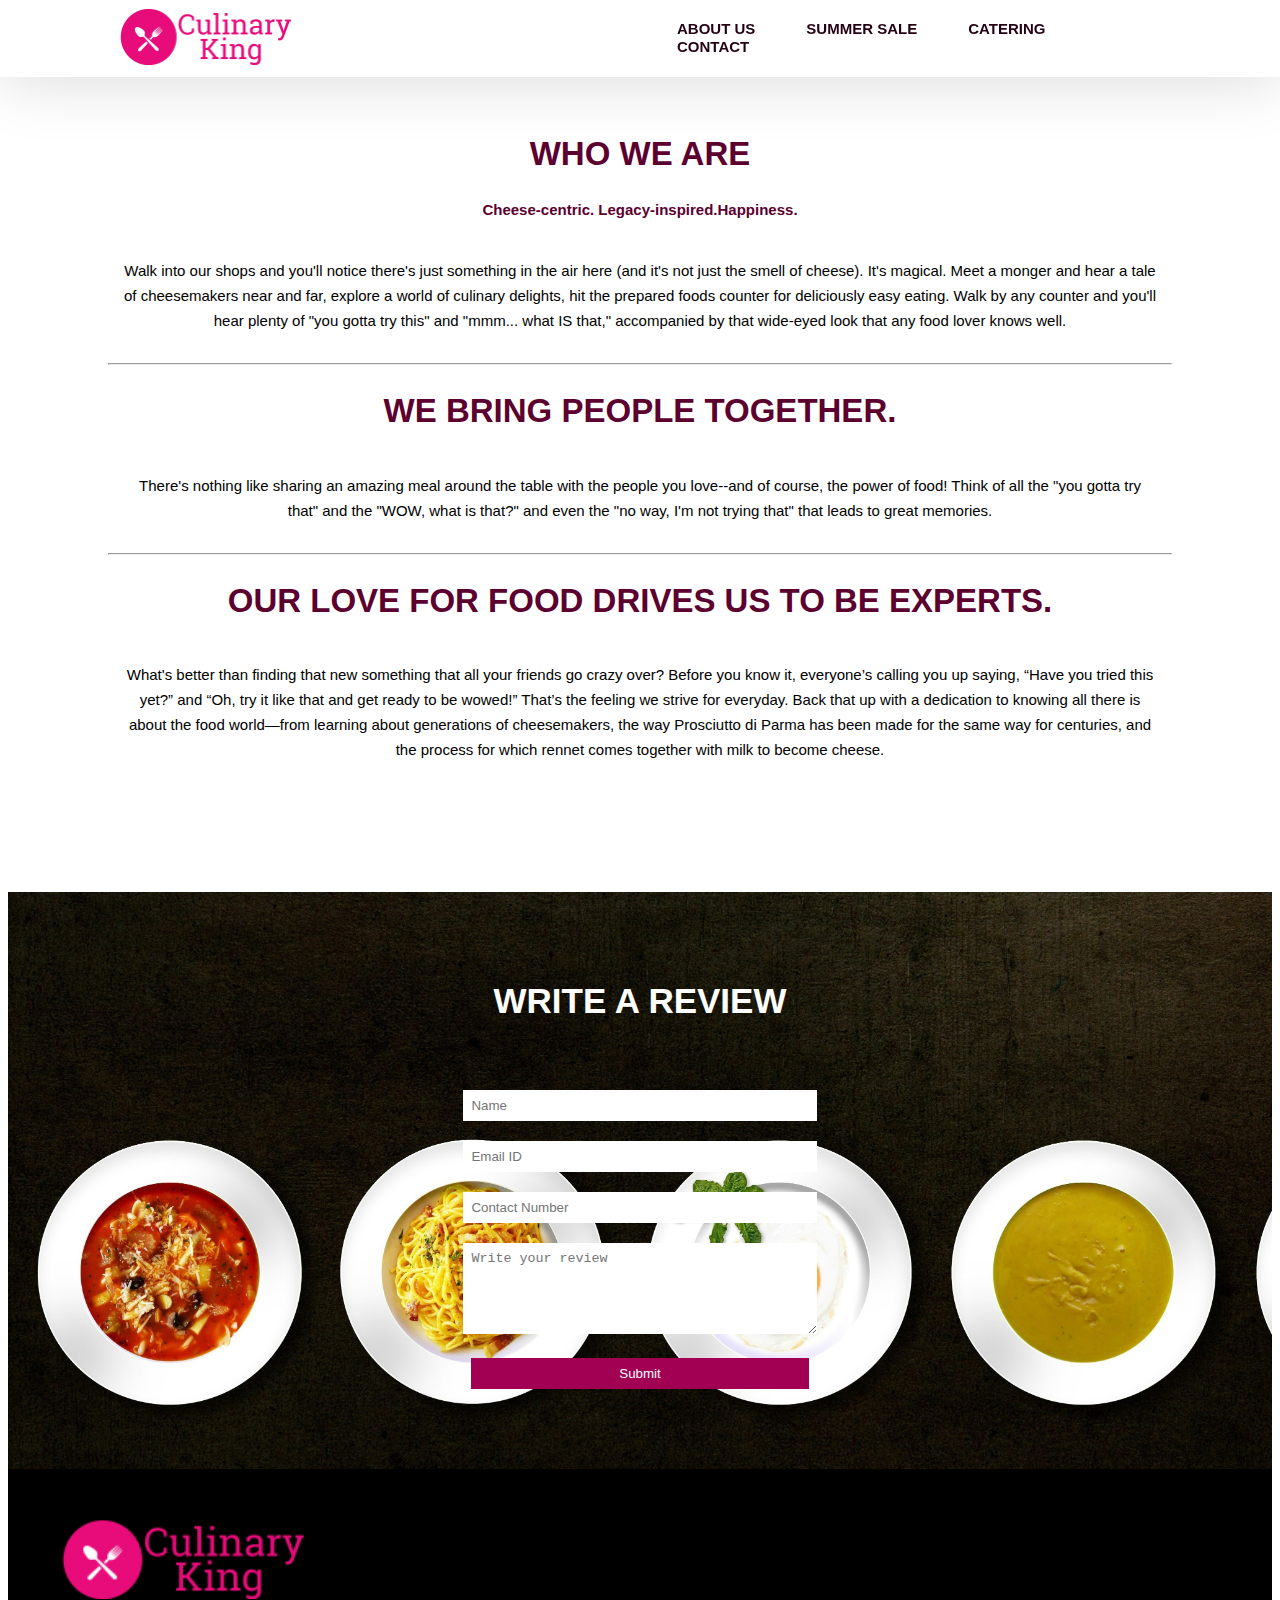
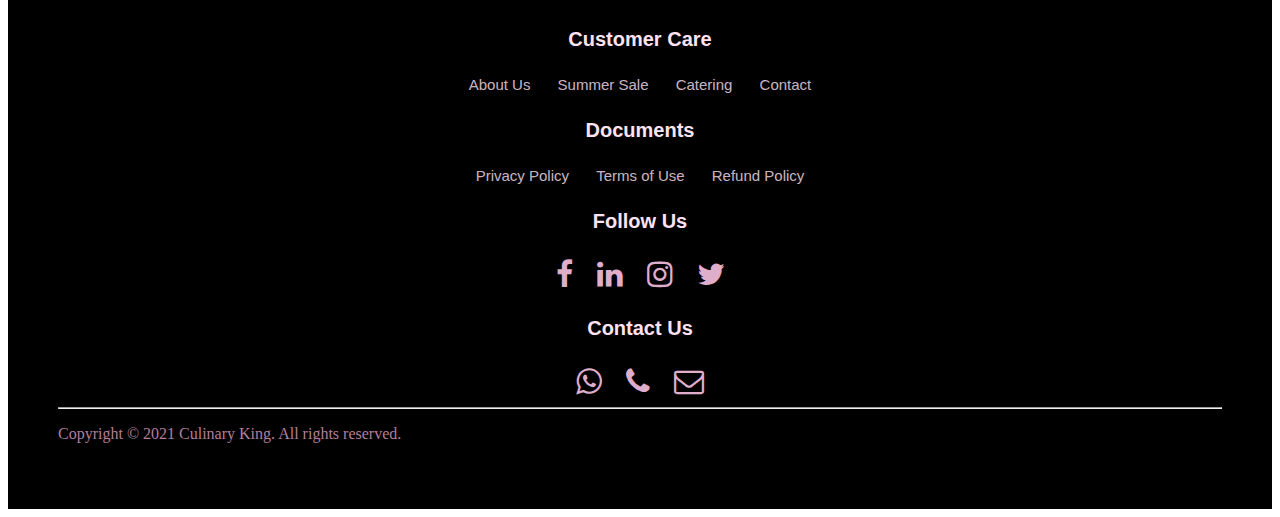
<file: about.html>
<!DOCTYPE html>
<html lang="en">
<head>
    <meta charset="UTF-8">
    <meta http-equiv="X-UA-Compatible" content="IE=edge">
    <meta name="viewport" content="initial-scale=1.0">
    <title>Culinary King | About Us</title>
    <link rel="stylesheet" href="style.css">
    <link rel="stylesheet" href="https://cdnjs.cloudflare.com/ajax/libs/font-awesome/4.7.0/css/font-awesome.min.css">
</head>
<body>
    <nav class="nav nav_top">
        <div class="logo">
            <a href="index.html"><img src="images/logo.png" width="250"></a>
        </div>
        <div class="nav_side">
            <a href="about.html">ABOUT US</a>
            <a href="summer.html">SUMMER SALE</a>
            <a href="catering.html">CATERING</a>
            <a href="contact.html">CONTACT</a>
        </div>
    </nav>
    <!-- -------------------------------------------ABOUT US--------------------------------------------------------->
    <div class="about_us" style="padding-top:100px;">
        <h2>WHO WE ARE</h2>
        <div class="about_content">
            <h5>Cheese-centric. Legacy-inspired.Happiness.</h5>
            <p>Walk into our shops and you'll notice there's just something in the air here (and it's not just the smell of cheese). It's magical. Meet a monger and hear a tale of cheesemakers near and far, explore a world of culinary delights, hit the prepared foods counter for deliciously easy eating. Walk by any counter and you'll hear plenty of "you gotta try this" and "mmm... what IS that," accompanied by that wide-eyed look that any food lover knows well.</p>
        </div>
        <hr>
        <h2>WE BRING PEOPLE TOGETHER.</h2>
        <p>There's nothing like sharing an amazing meal around the table with the people you love--and of course, the power of food! Think of all the "you gotta try that" and the "WOW, what is that?" and even the "no way, I'm not trying that" that leads to great memories.</p>
        <hr>
        <h2>OUR LOVE FOR FOOD DRIVES US TO BE EXPERTS.</h2>
        <p>What's better than finding that new something that all your friends go crazy over? Before you know it, everyone’s calling you up saying, “Have you tried this yet?” and “Oh, try it like that and get ready to be wowed!” That’s the feeling we strive for everyday. Back that up with a dedication to knowing all there is about the food world—from learning about generations of cheesemakers, the way Prosciutto di Parma has been made for the same way for centuries, and the process for which rennet comes together with milk to become cheese.</p>
    </div>
    <!-- --------------------------------------------FEED--------------------------------------------------------->
    <div class="feed">
        <h2>WRITE A REVIEW</h2>
        <div class="feed_form" method="post">
        <form name="submit-googlesheet">
            <input type="text" name="Name" placeholder="Name"><br>
            <input type="email" name="Email" placeholder="Email ID"><br>
            <input type="text" name="Number" placeholder="Contact Number"><br>
            <textarea rows="5" cols="7" name="Review" placeholder="Write your review"></textarea><br>
            <button type="submit">Submit</button>
        </form>
        </div>
    </div>
    <!-- --------------------------------------------FOOTER-------------------------------------------------------->
    <footer>
        <div class="footer_logo">
            <a href="index.html"><img src="images/logo.png" width="250"></a>
        </div>
        <div class="pages">  
            <h3>Customer Care</h3>
            <a href="about.html">About Us</a>|
            <a href="summer.html">Summer Sale</a>|
            <a href="catering.html">Catering</a>|
            <a href="contact.html">Contact</a>
        </div>
        <div class="doc">
            <h3>Documents</h3>
            <a href="#">Privacy Policy</a>|
            <a href="#">Terms of Use</a>|
            <a href="#">Refund Policy</a>
        </div>
        <div class="social">
            <h3>Follow Us</h3>
            <a href="https://www.facebook.com/" target="_blank"><i class="fa fa-facebook" aria-hidden="true"></i></a>
            <a href="https://www.linkedin.com/" target="_blank"><i class="fa fa-linkedin" aria-hidden="true"></i></a>
            <a href="#"><i class="fa fa-instagram" aria-hidden="true"></i></a>
            <a href="#"><i class="fa fa-twitter" aria-hidden="true"></i></a>
        </div>
        <div class="contact">
            <h3>Contact Us</h3>
            <a href="https://api.WhatsApp.com/send?phone=+910000000000" target="_blank"><i class="fa fa-whatsapp" aria-hidden="true"></i></a>
            <a href="tel: +910000000000"><i class="fa fa-phone" aria-hidden="true"></i></a>
            <a href="mailto: roshnideyic365@gmail.com"><i class="fa fa-envelope-o" aria-hidden="true"></i></a>
        </div>
        <hr>
        <p>Copyright &copy; 2021 Culinary King. All rights reserved.</p>
    </footer>

<script type="text/javascript">
    const scriptURL = 'https://script.google.com/macros/s/AKfycbzmY7HJmUEupsd8UBLj-aTxEsPcKQEWFYaxFA44IcIYrYCjanY1WcTF4zyKYXFQubtbTA/exec'
            const form = document.forms['submit-googlesheet']
          
            form.addEventListener('submit', e => {
              e.preventDefault()
              fetch(scriptURL, { method: 'POST', body: new FormData(form)})
                .then(response => alert("Thanks you for your valuable feedback!"))
                .catch(error => console.error('Error!', error.message))
            })
          
</script>
</body>
</html>
</file>
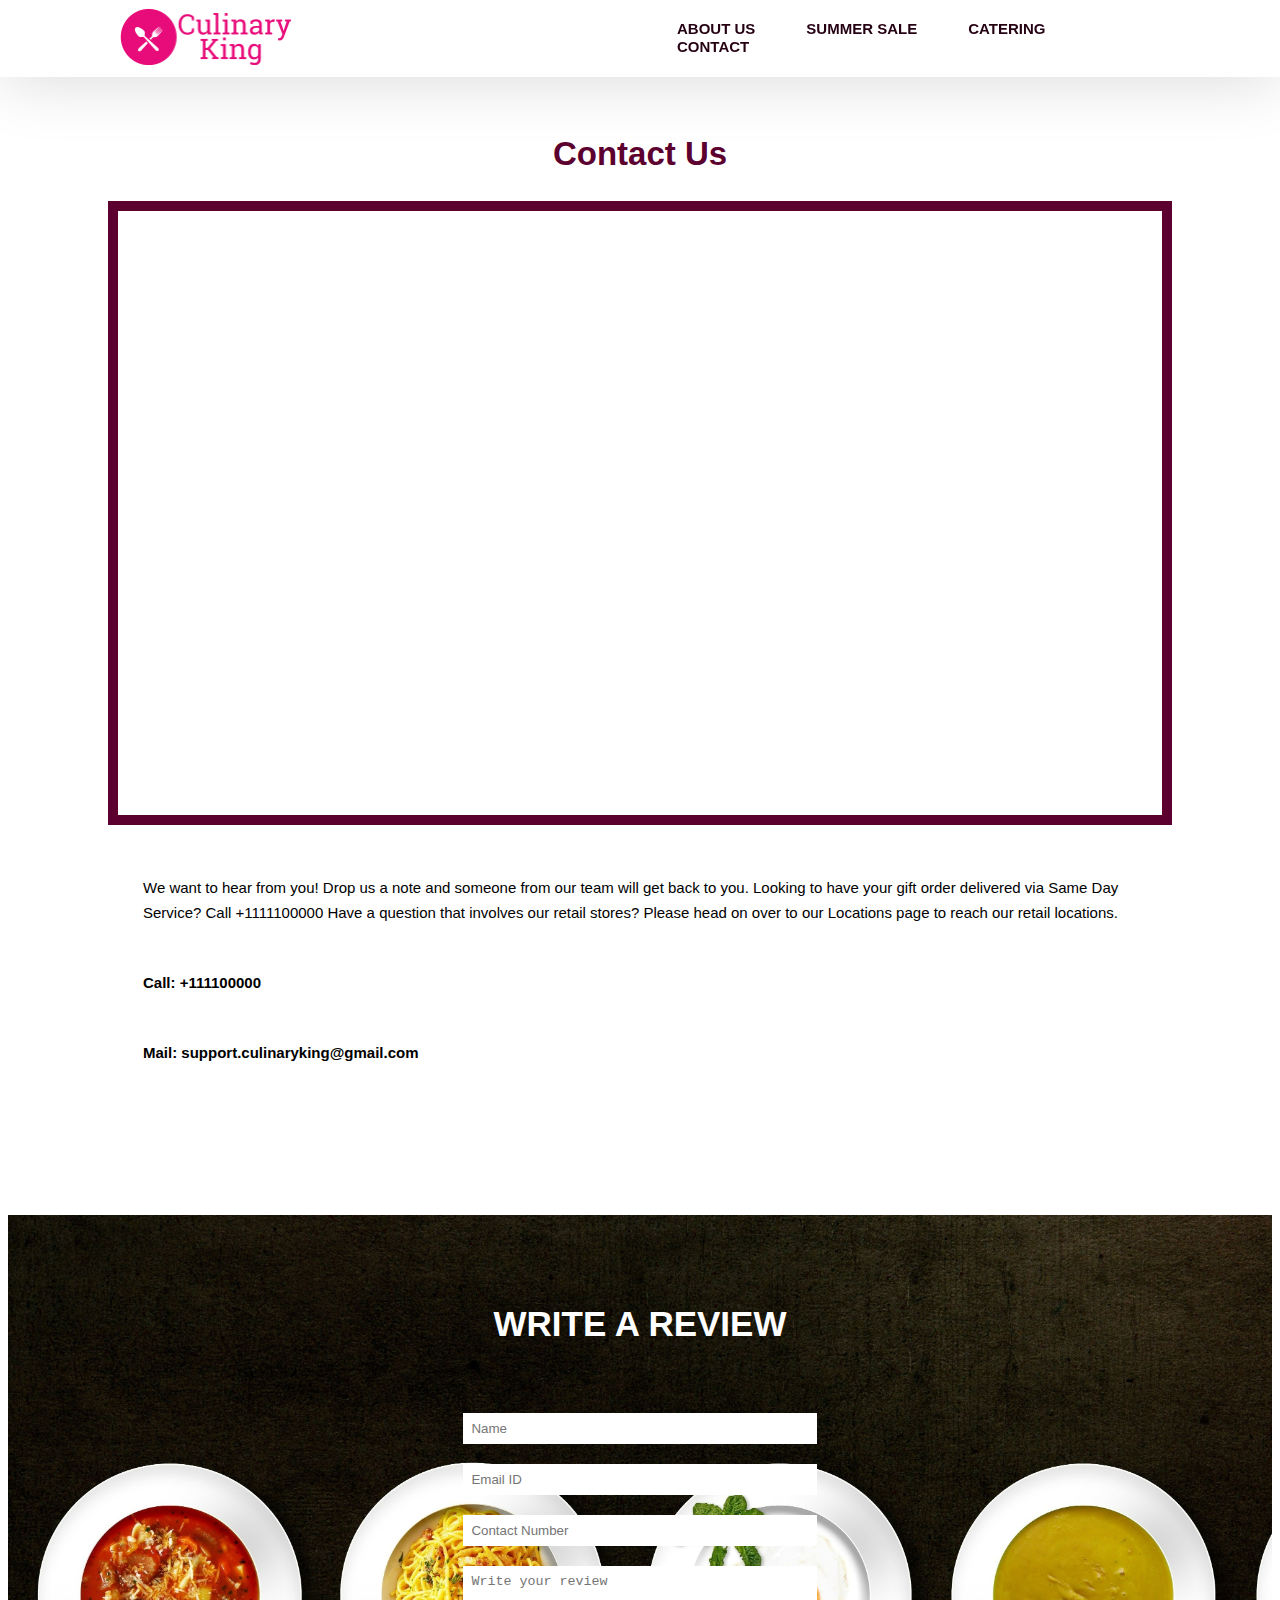
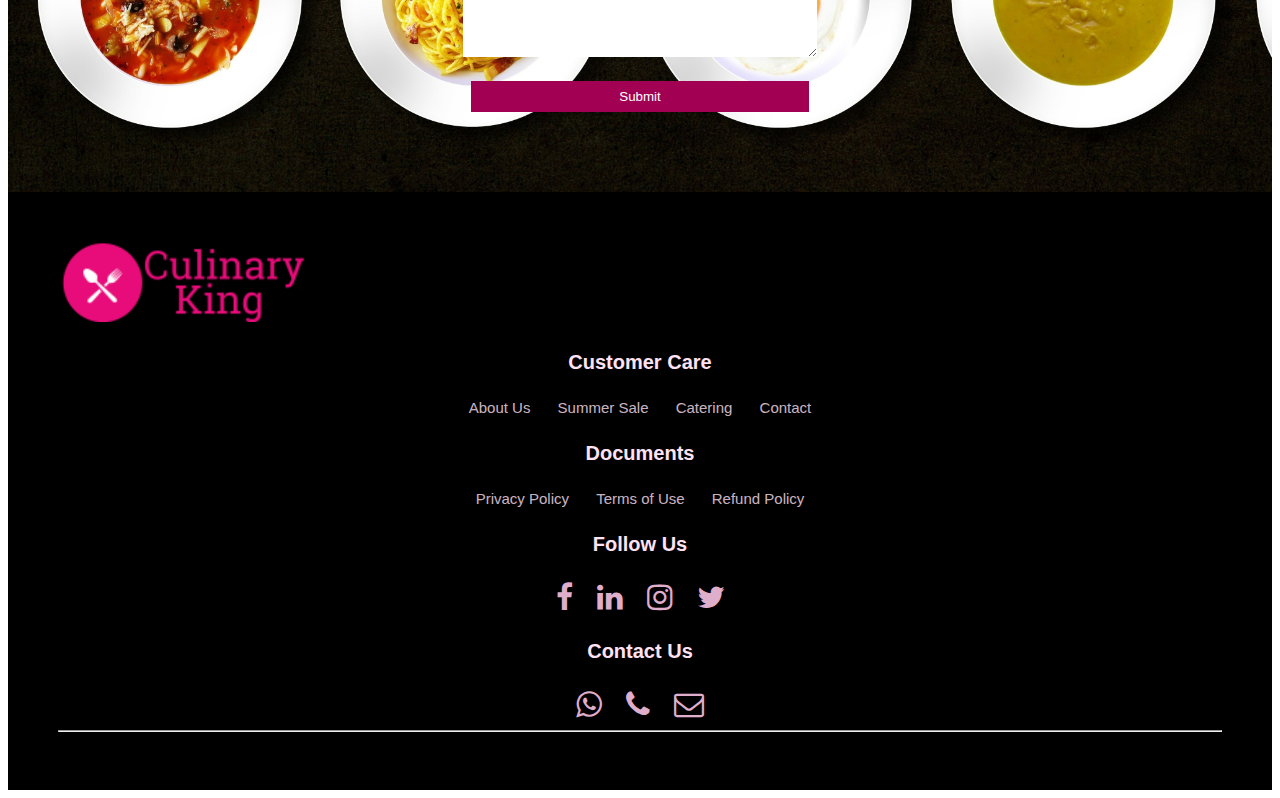
<file: contact.html>
<!DOCTYPE html>
<html lang="en">
<head>
    <meta charset="UTF-8">
    <meta http-equiv="X-UA-Compatible" content="IE=edge">
    <meta name="viewport" content="initial-scale=1.0">
    <title>Culinary King | Contact</title>
    <link rel="stylesheet" href="style.css">
    <link rel="stylesheet" href="https://cdnjs.cloudflare.com/ajax/libs/font-awesome/4.7.0/css/font-awesome.min.css">
</head>
<body>
    <!-- ----------------------------------------NAVBAR----------------------------------------------------->
    <nav class="nav nav_top">
        <div class="logo">
            <a href="index.html"><img src="images/logo.png" width="250"></a>
        </div>
        <div class="nav_side">
            <a href="about.html">ABOUT US</a>
            <a href="summer.html">SUMMER SALE</a>
            <a href="catering.html">CATERING</a>
            <a href="contact.html">CONTACT</a>
        </div>
    </nav>
    <!-- --------------------------------------------CONTACT-------------------------------------------------------->
    <div class="contact_container" style="padding-top:100px;">
        <h2>Contact Us</h2>
        <div class="g_map">
            <iframe src="https://www.google.com/maps/embed?pb=!1m18!1m12!1m3!1d3340544.4960977174!2d-121.88102652009785!3d35.150373310697375!2m3!1f0!2f0!3f0!3m2!1i1024!2i768!4f13.1!3m3!1m2!1s0x808fba02425dad8f%3A0x6c296c66619367e0!2sGoogleplex!5e0!3m2!1sen!2sin!4v1628463464648!5m2!1sen!2sin" width="100%" height="600" style="border:0;" allowfullscreen="" loading="lazy"></iframe>
        </div>
        <div class="contact_content">
            <p>We want to hear from you! Drop us a note and someone from our team will get back to you.
                Looking to have your gift order delivered via Same Day Service? Call +1111100000
                Have a question that involves our retail stores? Please head on over to our Locations page to reach our retail locations.</p>
            <p><b>Call: +111100000</b></p>
            <p><b>Mail: support.culinaryking@gmail.com</b></p>
        </div>
    </div>
    <!-- --------------------------------------------FEED--------------------------------------------------------->
    <div class="feed">
        <h2>WRITE A REVIEW</h2>
        <div class="feed_form" method="post">
        <form name="submit-googlesheet">
            <input type="text" name="Name" placeholder="Name"><br>
            <input type="email" name="Email" placeholder="Email ID"><br>
            <input type="text" name="Number" placeholder="Contact Number"><br>
            <textarea rows="5" cols="7" name="Review" placeholder="Write your review"></textarea><br>
            <button type="submit">Submit</button>
        </form>
        </div>
    </div>
    <!-- --------------------------------------------FOOTER-------------------------------------------------------->
    <footer>
        <div class="footer_logo">
            <a href="index.html"><img src="images/logo.png" width="250"></a>
        </div>
        <div class="pages">  
            <h3>Customer Care</h3>
            <a href="about.html">About Us</a>|
            <a href="summer.html">Summer Sale</a>|
            <a href="catering.html">Catering</a>|
            <a href="contact.html">Contact</a>
        </div>
        <div class="doc">
            <h3>Documents</h3>
            <a href="#">Privacy Policy</a>|
            <a href="#">Terms of Use</a>|
            <a href="#">Refund Policy</a>
        </div>
        <div class="social">
            <h3>Follow Us</h3>
            <a href="https://www.facebook.com/" target="_blank"><i class="fa fa-facebook" aria-hidden="true"></i></a>
            <a href="https://www.linkedin.com/" target="_blank"><i class="fa fa-linkedin" aria-hidden="true"></i></a>
            <a href="#"><i class="fa fa-instagram" aria-hidden="true"></i></a>
            <a href="#"><i class="fa fa-twitter" aria-hidden="true"></i></a>
        </div>
        <div class="contact">
            <h3>Contact Us</h3>
            <a href="https://api.WhatsApp.com/send?phone=+910000000000" target="_blank"><i class="fa fa-whatsapp" aria-hidden="true"></i></a>
            <a href="tel: +910000000000"><i class="fa fa-phone" aria-hidden="true"></i></a>
            <a href="mailto: roshnideyic365@gmail.com"><i class="fa fa-envelope-o" aria-hidden="true"></i></a>
        </div>
        <hr>
       
    </footer>

<script type="text/javascript">
    const scriptURL = 'https://script.google.com/macros/s/AKfycbzmY7HJmUEupsd8UBLj-aTxEsPcKQEWFYaxFA44IcIYrYCjanY1WcTF4zyKYXFQubtbTA/exec'
            const form = document.forms['submit-googlesheet']
          
            form.addEventListener('submit', e => {
              e.preventDefault()
              fetch(scriptURL, { method: 'POST', body: new FormData(form)})
                .then(response => alert("Thanks you for your valuable feedback!"))
                .catch(error => console.error('Error!', error.message))
            })
          
</script>
</body>
</html>
</file>
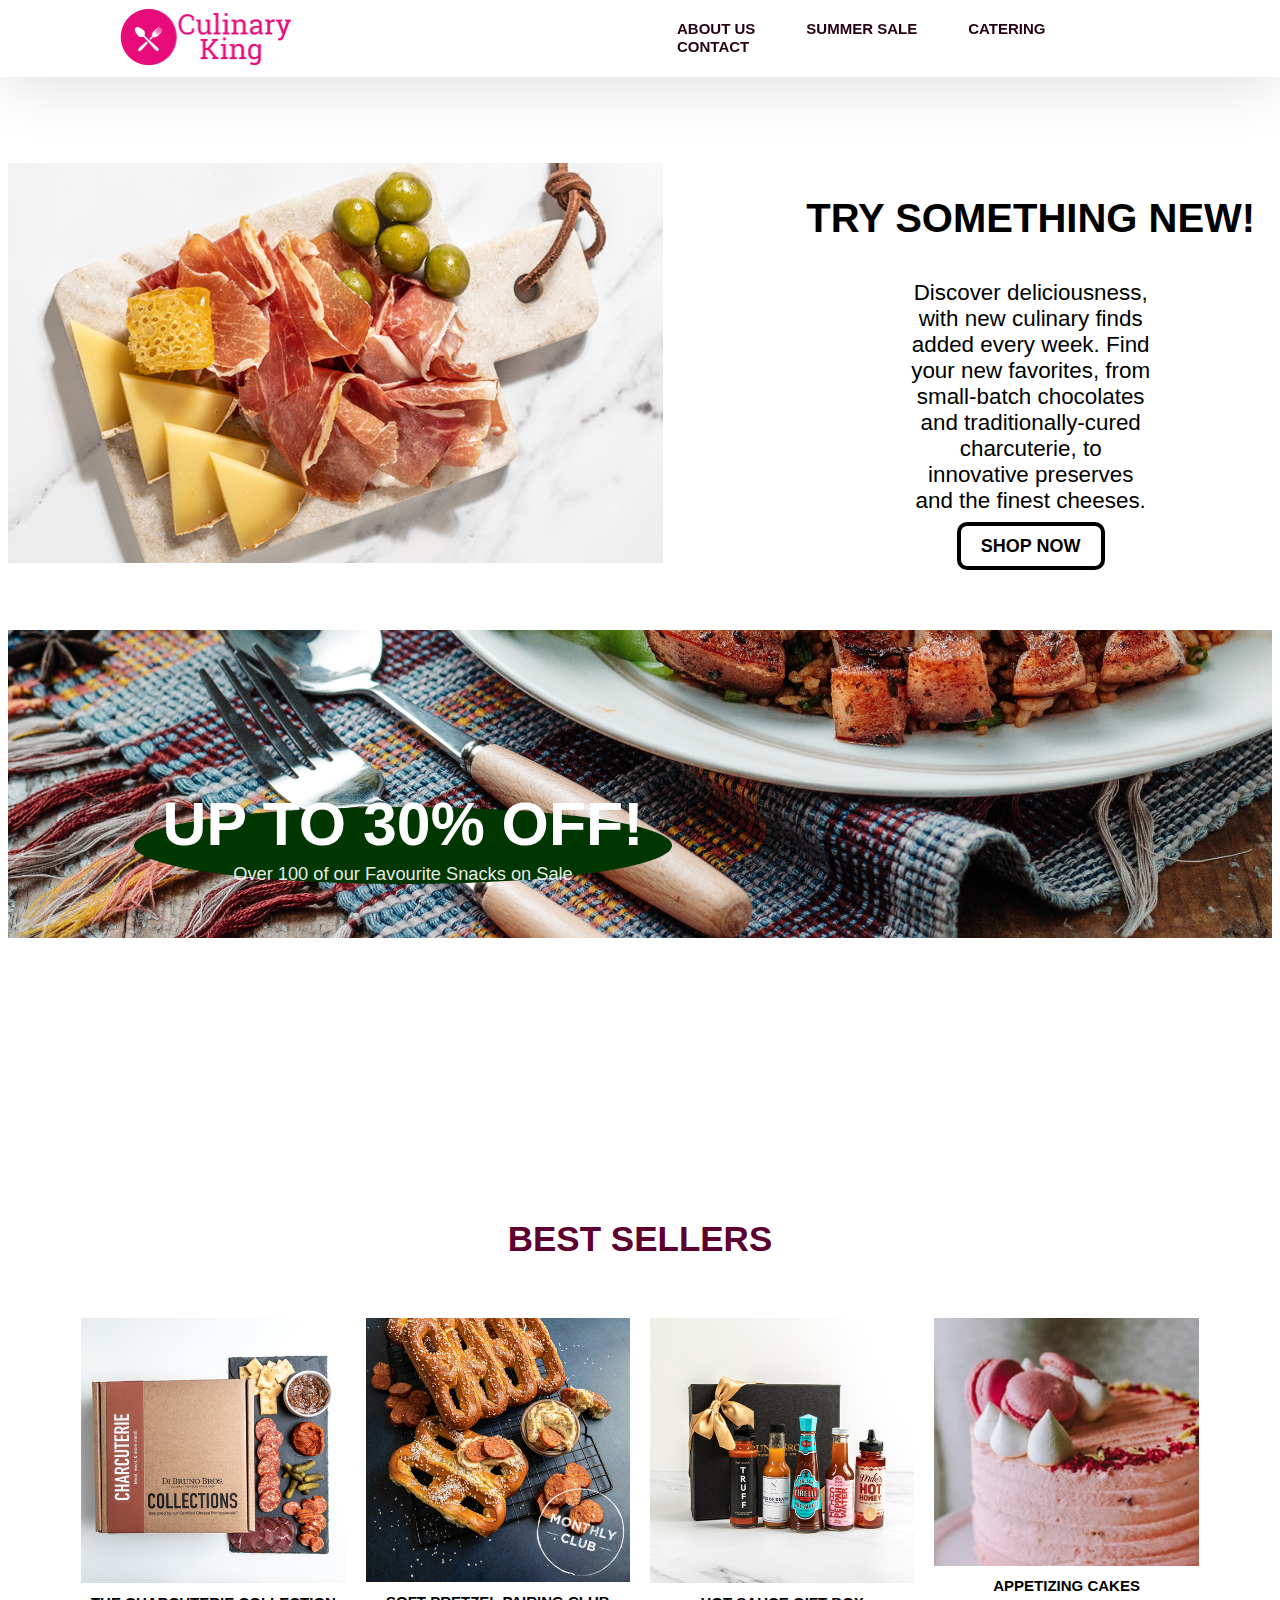
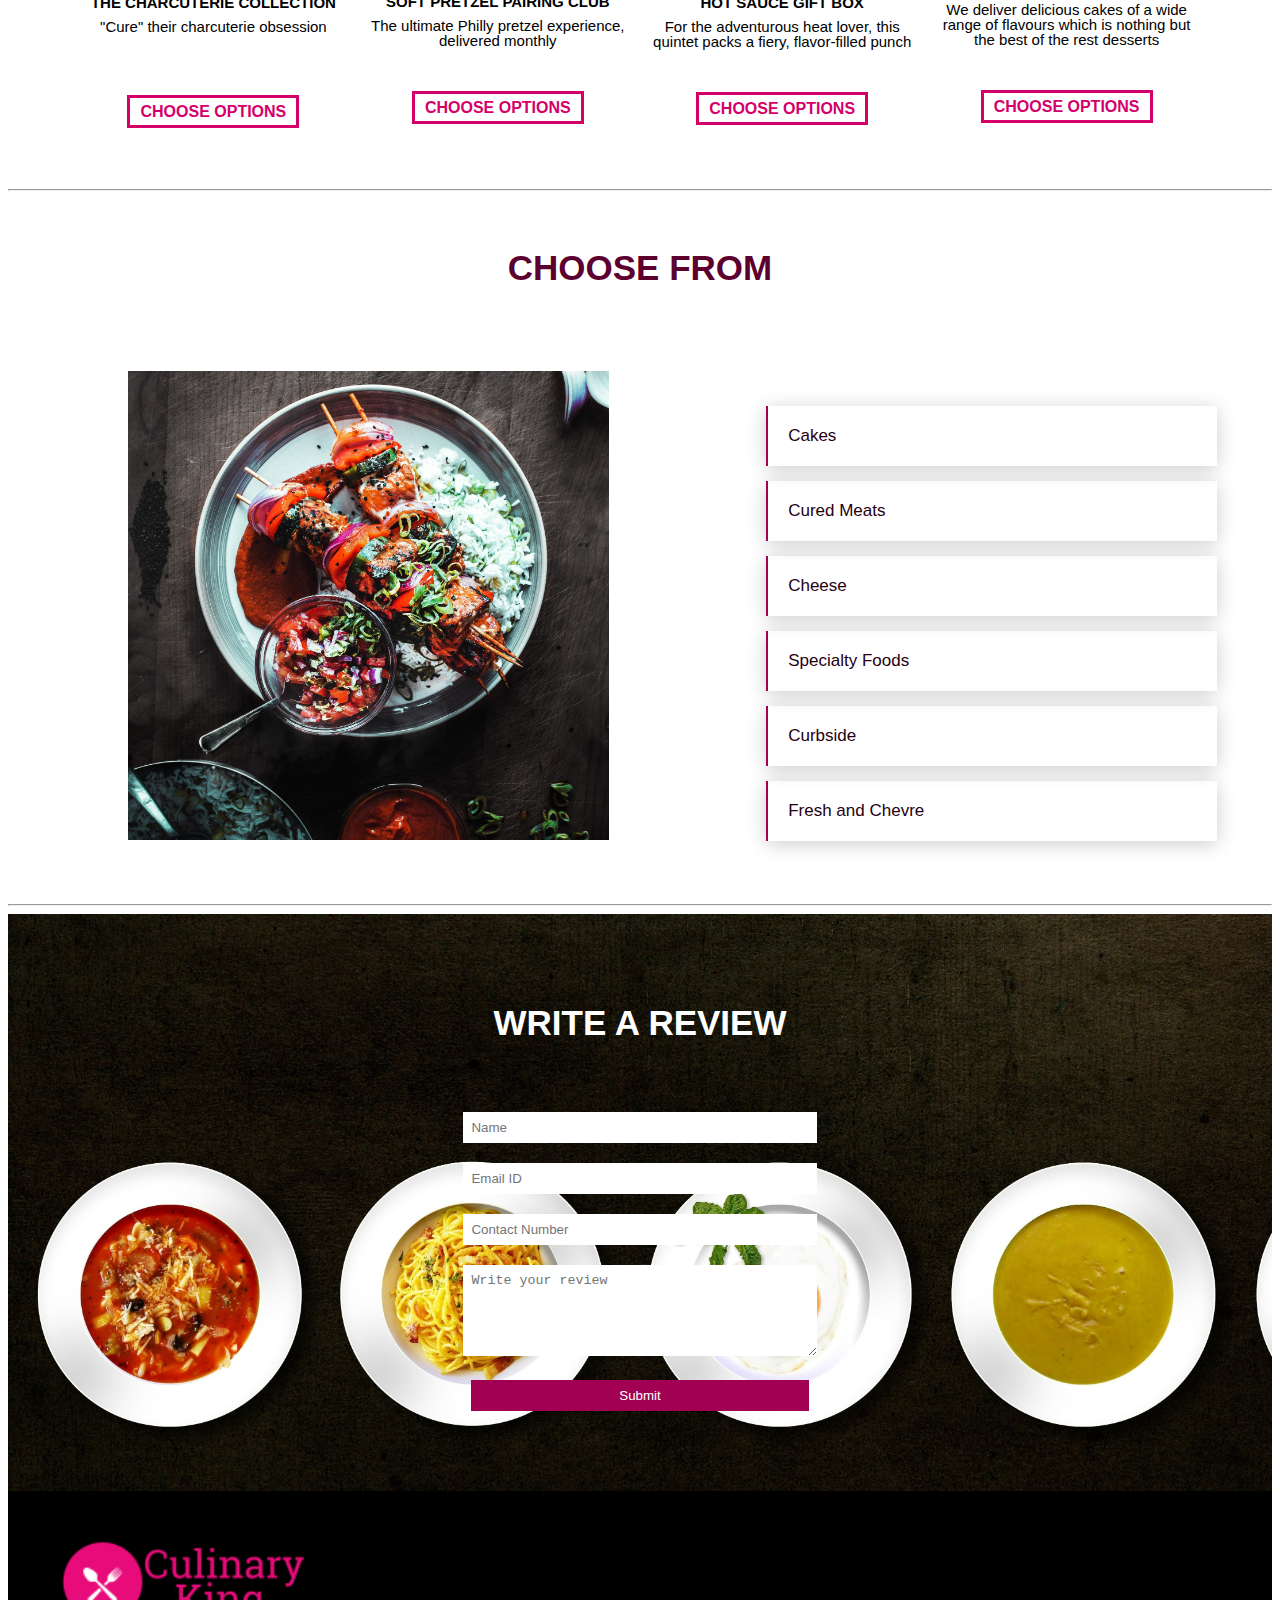
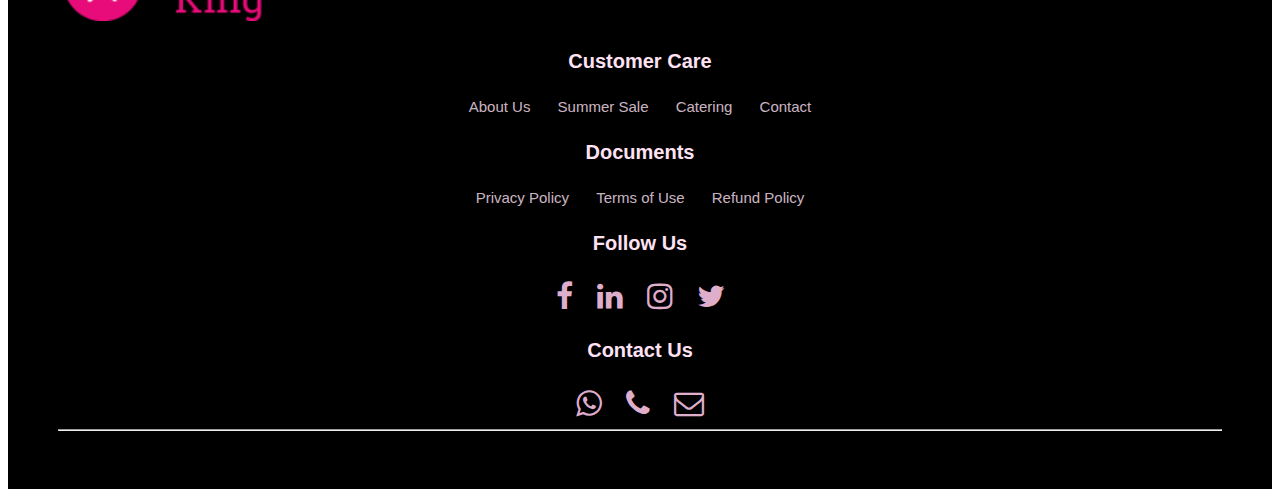
<file: summer.html>
<!DOCTYPE html>
<html lang="en">
<head>
    <meta charset="UTF-8">
    <meta http-equiv="X-UA-Compatible" content="IE=edge">
    <meta name="viewport" content="initial-scale=1.0">
    <title>Culinary King | Summer Sale</title>
    <link rel="stylesheet" href="style.css">
    <link rel="stylesheet" href="https://cdnjs.cloudflare.com/ajax/libs/font-awesome/4.7.0/css/font-awesome.min.css">
</head>
<body>
    <!-- ----------------------------------------NAVBAR----------------------------------------------------->
    <nav class="nav nav_top">
        <div class="logo">
            <a href="index.html"><img src="images/logo.png" width="250"></a>
        </div>
        <div class="nav_side">
            <a href="about.html">ABOUT US</a>
            <a href="summer.html">SUMMER SALE</a>
            <a href="catering.html">CATERING</a>
            <a href="contact.html">CONTACT</a>
        </div>
    </nav>
    <!-- --------------------------------------------SUMMER-------------------------------------------------------->
    <!-- --------------------------------------------SIDE----------------------------------------------------------->
    <div class="side" style="padding-top:100px;">
        <div class="left">
            <img src="images/side.jpg">
        </div>
        <div class="right">
            <h2>TRY SOMETHING NEW!</h2>
            <p>
                Discover deliciousness, with new culinary finds added every week. Find your new favorites, from small-batch chocolates and traditionally-cured charcuterie, to innovative preserves and the finest cheeses.
            </p>
            <div class="side_btn">
                <a href="#">SHOP NOW</a>
            </div>
        </div>

    </div>
    <!-- --------------------------------------------MAIN----------------------------------------------------------->
    <div class="main">
            <div class="main_content">
                <h2>UP TO 30% OFF!
                    <br>
                    <span>Over 100 of our Favourite Snacks on Sale</span>
                </h2>
            </div>
    </div>
    <div class="product">
        <h2>BEST SELLERS</h2>
        <div class="product_container">

            <div class="item">
                <div class="item_img">
                    <img src="images/char.jpg">
                </div>
                <div class="item_content">
                    <h3>THE CHARCUTERIE COLLECTION</h3>
                    <p>"Cure" their charcuterie obsession</p>
                    <br><br><br>
                    <a href="#">CHOOSE OPTIONS</a>
                </div>
            </div>

            <div class="item">
                <div class="item_img">
                    <img src="images/bacon.jpg">
                </div>
                <div class="item_content">
                    <h3>SOFT PRETZEL PAIRING CLUB</h3>
                    <p>The ultimate Philly pretzel experience, delivered monthly</p>
                    <br><br>
                    <a href="#">CHOOSE OPTIONS</a>
                </div>
            </div>

            <div class="item">
                <div class="item_img">
                    <img src="images/hot.jpg">
                </div>
                <div class="item_content">
                    <h3>HOT SAUCE GIFT BOX</h3>
                    <p>For the adventurous heat lover, this quintet packs a fiery, flavor-filled punch</p>
                    <br><br>
                    <a href="#">CHOOSE OPTIONS</a>
                </div>
            </div>

            <div class="item">
                <div class="item_img">
                    <img src="images/cake.jpg">
                </div>
                <div class="item_content">
                    <h3>APPETIZING CAKES</h3>
                    <p>We deliver delicious cakes of a wide range of flavours which is nothing but the best of the rest desserts</p>
                    <br><br>
                    <a href="#">CHOOSE OPTIONS</a>
                </div>
            </div>
        </div>
    </div>
    <hr>
    <!-- --------------------------------------------KEYPOINTS--------------------------------------------------------->
    <div class="keypoint">
        <h2>CHOOSE FROM</h2><br><br><br>
        <div class="key_container">
            <div class="key_img">
                <img src="images/back22.jpg">
            </div>
            <div class="key_content">
                <li>Cakes</li>
                <li>Cured Meats</li>
                <li>Cheese</li>
                <li>Specialty Foods</li>
                <li>Curbside</li>
                <li>Fresh and Chevre</li>
            </div>   
        </div>
    </div>
    <hr>
    <!-- --------------------------------------------FEED--------------------------------------------------------->
    <div class="feed">
        <h2>WRITE A REVIEW</h2>
        <div class="feed_form" method="post">
        <form name="submit-googlesheet">
            <input type="text" name="Name" placeholder="Name"><br>
            <input type="email" name="Email" placeholder="Email ID"><br>
            <input type="text" name="Number" placeholder="Contact Number"><br>
            <textarea rows="5" cols="7" name="Review" placeholder="Write your review"></textarea><br>
            <button type="submit">Submit</button>
        </form>
        </div>
    </div>
    <!-- --------------------------------------------FOOTER-------------------------------------------------------->
    <footer>
        <div class="footer_logo">
            <a href="index.html"><img src="images/logo.png" width="250"></a>
        </div>
        <div class="pages">  
            <h3>Customer Care</h3>
            <a href="about.html">About Us</a>|
            <a href="summer.html">Summer Sale</a>|
            <a href="catering.html">Catering</a>|
            <a href="contact.html">Contact</a>
        </div>
        <div class="doc">
            <h3>Documents</h3>
            <a href="#">Privacy Policy</a>|
            <a href="#">Terms of Use</a>|
            <a href="#">Refund Policy</a>
        </div>
        <div class="social">
            <h3>Follow Us</h3>
            <a href="https://www.facebook.com/" target="_blank"><i class="fa fa-facebook" aria-hidden="true"></i></a>
            <a href="https://www.linkedin.com/" target="_blank"><i class="fa fa-linkedin" aria-hidden="true"></i></a>
            <a href="#"><i class="fa fa-instagram" aria-hidden="true"></i></a>
            <a href="#"><i class="fa fa-twitter" aria-hidden="true"></i></a>
        </div>
        <div class="contact">
            <h3>Contact Us</h3>
            <a href="https://api.WhatsApp.com/send?phone=+910000000000" target="_blank"><i class="fa fa-whatsapp" aria-hidden="true"></i></a>
            <a href="tel: +910000000000"><i class="fa fa-phone" aria-hidden="true"></i></a>
            <a href="mailto: roshnideyic365@gmail.com"><i class="fa fa-envelope-o" aria-hidden="true"></i></a>
        </div>
        <hr>
      
    </footer>

<script type="text/javascript">
    const scriptURL = 'https://script.google.com/macros/s/AKfycbzmY7HJmUEupsd8UBLj-aTxEsPcKQEWFYaxFA44IcIYrYCjanY1WcTF4zyKYXFQubtbTA/exec'
            const form = document.forms['submit-googlesheet']
          
            form.addEventListener('submit', e => {
              e.preventDefault()
              fetch(scriptURL, { method: 'POST', body: new FormData(form)})
                .then(response => alert("Thanks you for your valuable feedback!"))
                .catch(error => console.error('Error!', error.message))
            })
          
</script>
</body>
</html>
</file>
<file: style.css>
.nav
{
    background-color: white;
    z-index: 9;
    padding-left: 50px;
    padding-right: 50px;
    display:flex;
    box-shadow: 0px 3px 65px 0px rgba(0,0,0,.15);
}
.nav_top
{
    position:fixed;
    top:0;
    right:0;
    left:0;
}
.logo
{
    float:left;
    width: 50%;
}
.logo img
{
    padding: 8px;
    width:30%;
    margin-left:10%;
}
.nav_side
{
    float:right;
    width:45%;
    margin-top: 20px;
}
.nav_side a
{
    text-decoration: none;
    margin-right: 10px;
    margin-left:22px;
    margin-top: 20px;
    padding-top: 20px;
    padding-left: 15px;
    color: rgb(37, 0, 19);
    font-weight: bold;
    font-family: Avantgarde, TeX Gyre Adventor, URW Gothic L, sans-serif;
    font-size: 15px;
    justify-content: center;
    align-items: center;
    align-content: center;
    text-align: center;
    
}
.nav_side a:hover
{
    color: rgb(253, 0, 84);
    transition: all 1s ease;
}
/*-------------------------------------------FIRST CAROUSEL----------------------------------------*/
.slide
{
    padding:0px;
    height: 30px;
}
.slide .slide_container
{
    text-align:center;
}
.slide .slide_container .carousel-inner
{
    box-shadow: none;
}
.slide .slide_container .item
{
    width:100%;;
    box-shadow: none;
}
.slide .slide_container .item .item_img
{
    width:100%;
    overflow:hidden;
    text-align:center;
}
.slide .slide_container .item .item_img img
{
    width:100%;
    overflow: hidden;
    height: 530px;
}
.slide_con
{
    background-image: url("images/back.jpg");
    background-position: center;
    background-size: cover;
    background-repeat: no-repeat;
    background-attachment: fixed;
    height: 90vh;
}
.slide_con .slide_content
{
    padding-top: 10%;
    margin-left: 10%;
    margin-right: 10%;
}
.slide_con .slide_content h2
{
    color: white;
    font-size: 430%;
    font-family: Avantgarde, TeX Gyre Adventor, URW Gothic L, sans-serif;
    font-weight: bolder;
    text-align: center;
    line-height: 35px;
    position: relative;
}
.slide_con .slide_content h2 span
{
    font-size:40%;
    opacity: 0.9;
    font-weight: 400;
    line-height: 20px;
}
.slide_con .slide_content .slide_btn
{
    margin-top:10%;
    text-align: center;
    width:100%;
    position: relative;
}
.slide_con .slide_content .slide_btn a
{
    text-decoration: none;
    font-size: large;
    margin:32%;
    padding: 10px 20px;
    font-weight: bold;
    color: white;
    font-family: Avantgarde, TeX Gyre Adventor, URW Gothic L, sans-serif;
    text-align: center;
    border: 4px solid white;
    border-radius: 10px;
    transition: 0.5s;
}
.slide_con .slide_content .slide_btn a:hover
{
    background-color: white;
    color: rgb(37, 0, 19);
    border: none;
    border-bottom: 4px solid orange;
    transition:0.5s;
}
/*------------------------------------------------SIDE----------------------------------------*/
.side 
{
    margin-top:5%;
    margin-bottom: 5%;
    display: flex;
    text-align: center;
    font-family: Avantgarde, TeX Gyre Adventor, URW Gothic L, sans-serif;
}
.side .left
{
    float: left;
}
.side .right
{
    float:right;
    padding-left: 10%;
}
.side .right h2
{
    font-size: 250%;
}
.side .right p
{
    width: 50%;
    font-size: 140%;
    margin-left:25%;
    margin-top: 8%;
}
.side .right .side_btn
{
    margin-top:3%;
}
.side .right .side_btn a
{
    text-decoration: none;
    font-size: large;
    margin:32%;
    padding: 10px 20px;
    font-weight: bold;
    color: black;
    font-family: Avantgarde, TeX Gyre Adventor, URW Gothic L, sans-serif;
    text-align: center;
    border: 4px solid black;
    border-radius: 10px;
    transition: 0.5s;
}
.side .right .side_btn a:hover
{
    background-color: black;
    color: white;
    border: none;
    border-bottom: 4px solid rgb(255, 34, 144);
    transition:0.5s;
}

/*------------------------------------------------MAIN----------------------------------------*/
.main
{
    background-image: url("images/back.jpg");
    background-position: center;
    background-size: cover;
    background-repeat: no-repeat;
    background-attachment: fixed;
    height: 60vh;
}
.main .main_content
{
    padding-top: 10%;
    margin-left: 10%;
    margin-right: 5%;
}
.main .main_content h2
{
    color: white;
    background-color: rgb(0, 54, 0);
    font-size: 380%;
    font-family: Avantgarde, TeX Gyre Adventor, URW Gothic L, sans-serif;
    font-weight: bolder;
    text-align: center;
    line-height: 35px;
    width:50%;
    border-radius: 50%;
}
.main .main_content h2 span
{
    font-size:30%;
    opacity: 0.9;
    font-weight: 400;
    line-height: 20px;
    font-family: Avantgarde, TeX Gyre Adventor, URW Gothic L, sans-serif;
}
/*--------------------------------------------PRODUCTS----------------------------------------*/
.product
{
    padding-bottom: 50px;
}
.product h2
{
    font-family: Avantgarde, TeX Gyre Adventor, URW Gothic L, sans-serif;
    color: rgb(92, 0, 47);
    font-size: 35px;
    text-align: center;
    padding: 20px;
}
.product .product_container
{
    display:flex;
    margin-left: 5%;
    margin-right: 5%;
}
.product .product_container .item
{
    width:25%;
    margin: 10px;
    height: 10%;
}
.product .product_container .item:hover
{
    box-shadow:0px 3px 65px 0px rgb(255, 189, 165);
}
.product .product_container .item .item_img
{
    width:100%;
    height: 20%;
    overflow:hidden;
}
.product .product_container .item .item_img img
{
    width:100%;
    height: 20%;
}
.product .product_container .item .item_content
{
    text-align: center;
}
.product .product_container .item .item_content h3
{
    font-size: 15px;
    font-family: Avantgarde, TeX Gyre Adventor, URW Gothic L, sans-serif;
    line-height: 2px;
}
.product .product_container .item .item_content p
{
    font-size: 15px;
    line-height: 15px;
    font-family: Avantgarde, TeX Gyre Adventor, URW Gothic L, sans-serif;
}
.product .product_container .item .item_content a
{
    text-decoration: none;
    padding: 5px 10px;
    font-weight: bold;
    color:rgb(212, 0, 106);
    font-family: Avantgarde, TeX Gyre Adventor, URW Gothic L, sans-serif;
    text-align: center;
    border: 3px solid rgb(212, 0, 106);
    transition: 0.5s;
}
.product .product_container .item .item_content a:hover
{
    background-color: rgb(212, 0, 106);
    color: white;
    border: none;
    transition:0.5s;
}
/*--------------------------------------------KEY HIGHLIGHTS----------------------------------------*/
.keypoint
{
    padding:20px;
}
.keypoint h2
{
    font-family: Avantgarde, TeX Gyre Adventor, URW Gothic L, sans-serif;
    color: rgb(92, 0, 47);
    font-size: 35px;
    text-align: center;
}
.keypoint .key_container
{
    display: flex;
}
.keypoint .key_container .key_content
{
    width:40%;
    padding:20px;
    float:right;
    margin-left: 10%;
}
.keypoint .key_container .key_content li
{
    list-style: none;
    margin:15px;
    padding:20px;
    border-left:2px solid rgb(161, 0, 83);
    color: rgb(37, 0, 19);
    font-size:17px;
    text-align: left;
    font-family: Avantgarde, TeX Gyre Adventor, URW Gothic L, sans-serif;
    box-shadow: 0px 3px 20px 0px rgba(0,0,0,0.2);
}
.keypoint .key_container .key_img
{
    width:40%;
    float:left;
    margin-left:100px;
}
.keypoint .key_container .key_img img
{
    width:100%;

}
/*--------------------------------------------TEAM----------------------------------------*/
.team
{
    padding: 50px;
}
.team h2
{
    font-family: Avantgarde, TeX Gyre Adventor, URW Gothic L, sans-serif; 
    color: rgb(92, 0, 47);
    font-size: 35px;
    text-align: center;
}
.team .team_container
{
    display: flex;
}
.team .team_container .team_video
{
    width:50%;
    padding:20px;
}
.team .team_container .team_video video
{
    width:100%;
    border: 8px solid rgb(161, 0, 83);
    outline: none;
}
.team .team_container .team_content
{
    width:40%;
    padding:20px;
    margin-left:50px;
    margin-top: 4%;
    font-size: large;
    font-family: Avantgarde, TeX Gyre Adventor, URW Gothic L, sans-serif; 
}
/*--------------------------------------------FEED----------------------------------------*/
.feed
{
    background-image: url("images/feed.jpg");
    background-size:cover;
    padding: 50px;
    text-align: center;
    font-family: Avantgarde, TeX Gyre Adventor, URW Gothic L, sans-serif; 
}
.feed h2
{
    font-family: Avantgarde, TeX Gyre Adventor, URW Gothic L, sans-serif; 
    color: white;
    font-size: 35px;
    text-align: center;
    padding: 10px;
}
.feed .feed_form
{
    text-align: center;
}
.feed .feed_form form
{
    padding:20px;
}
.feed .feed_form form input
{
    width:30%;
    margin: 10px;
    padding: 8px;
    outline: none;
    border:none;
}
.feed .feed_form form textarea
{
    width:30%;
    margin: 10px;
    padding: 8px;
    outline: none;
    border:none;
}
.feed .feed_form form button
{
    width:30%;
    margin: 10px;
    padding: 8px;
    outline: none;
    border:none;
    background-color: rgb(161, 0, 83);
    color: white;
    border: 5px;
}
/*--------------------------------------------FOOTER----------------------------------------*/
footer
{
    background-color: black;
    padding:50px;
}
footer .pages
{
    text-align: center;
}
footer .pages h3
{
    color: rgb(255, 226, 243);
    font-size: 20px;
    font-family: Avantgarde, TeX Gyre Adventor, URW Gothic L, sans-serif; 
    padding: 5px;
    font-weight: bold;
}
footer .pages a
{
    text-decoration: none;
    margin:10px;
    color: rgba(255, 226, 243, 0.808);
    font-size: 15px;
    font-family: Avantgarde, TeX Gyre Adventor, URW Gothic L, sans-serif; 
}
footer .pages a:hover
{
    color:white;
}
footer .doc
{
    text-align: center;
}
footer .doc h3
{
    color: rgb(255, 226, 243);
    font-size: 20px;
    font-family: Avantgarde, TeX Gyre Adventor, URW Gothic L, sans-serif;
    padding: 5px;
    font-weight: bold;
}
footer .doc a
{
    text-decoration: none;
    margin:10px;
    color: rgba(255, 226, 243, 0.808);
    font-size: 15px;
    font-family: Avantgarde, TeX Gyre Adventor, URW Gothic L, sans-serif;
}
footer .doc a:hover
{
    color:white;
}
footer .social
{
    text-align: center;
}
footer .social h3
{
    color: rgb(255, 226, 243);
    font-size: 20px;
    font-family: Avantgarde, TeX Gyre Adventor, URW Gothic L, sans-serif;
    padding: 5px;
    font-weight: bold;
}
footer .contact
{
    text-align: center;
}
footer .contact h3
{
    color: rgb(255, 226, 243);
    font-size: 20px;
    font-family: Avantgarde, TeX Gyre Adventor, URW Gothic L, sans-serif;
    padding: 5px;
    font-weight: bold;
}
footer .social a
{
    font-size: 30px;
    text-decoration: none;;
    color:rgba(247, 193, 224, 0.904);
    margin:10px;
}
footer .social a:hover
{
    color:white;
}
footer .contact a
{
    font-size: 30px;
    text-decoration: none;;
    color:rgba(247, 193, 224, 0.904);
    margin:10px;
}
footer .contact a:hover
{
    color:white;
}
footer p
{
    color:rgba(247, 178, 217, 0.726);
}
/*--------------------------------------------ABOUT US---------------------------------------*/
.about_us
{
    padding:100px;
}
.about_us h2
{
    font-family: Avantgarde, TeX Gyre Adventor, URW Gothic L, sans-serif;
    color: rgb(92, 0, 47);
    font-size: 33px;
    text-align: center;
}
.about_us h5
{
    font-family: Avantgarde, TeX Gyre Adventor, URW Gothic L, sans-serif;
    color: rgb(92, 0, 47);
    font-size: 15px;
    text-align: center;
}
.about_us p
{
    text-align: center;
    padding:15px;
    font-size: 15px;
    font-family: Avantgarde, TeX Gyre Adventor, URW Gothic L, sans-serif; 
    line-height: 25px;
}
/*--------------------------------------------CONTACT---------------------------------------*/
.contact_container
{
    padding: 100px;;
}
.contact_container h2
{
    font-family: Avantgarde, TeX Gyre Adventor, URW Gothic L, sans-serif;
    color: rgb(92, 0, 47);
    font-size: 33px;
    text-align: center;
}
.contact_container .g_map
{
    border:10px solid rgb(92, 0, 47);
}
.contact_container .contact_content
{
    padding:20px;
}
.contact_container .contact_content p
{
    padding:15px;
    font-size: 15px;
    font-family: Avantgarde, TeX Gyre Adventor, URW Gothic L, sans-serif; 
    line-height: 25px;
}
</file>
